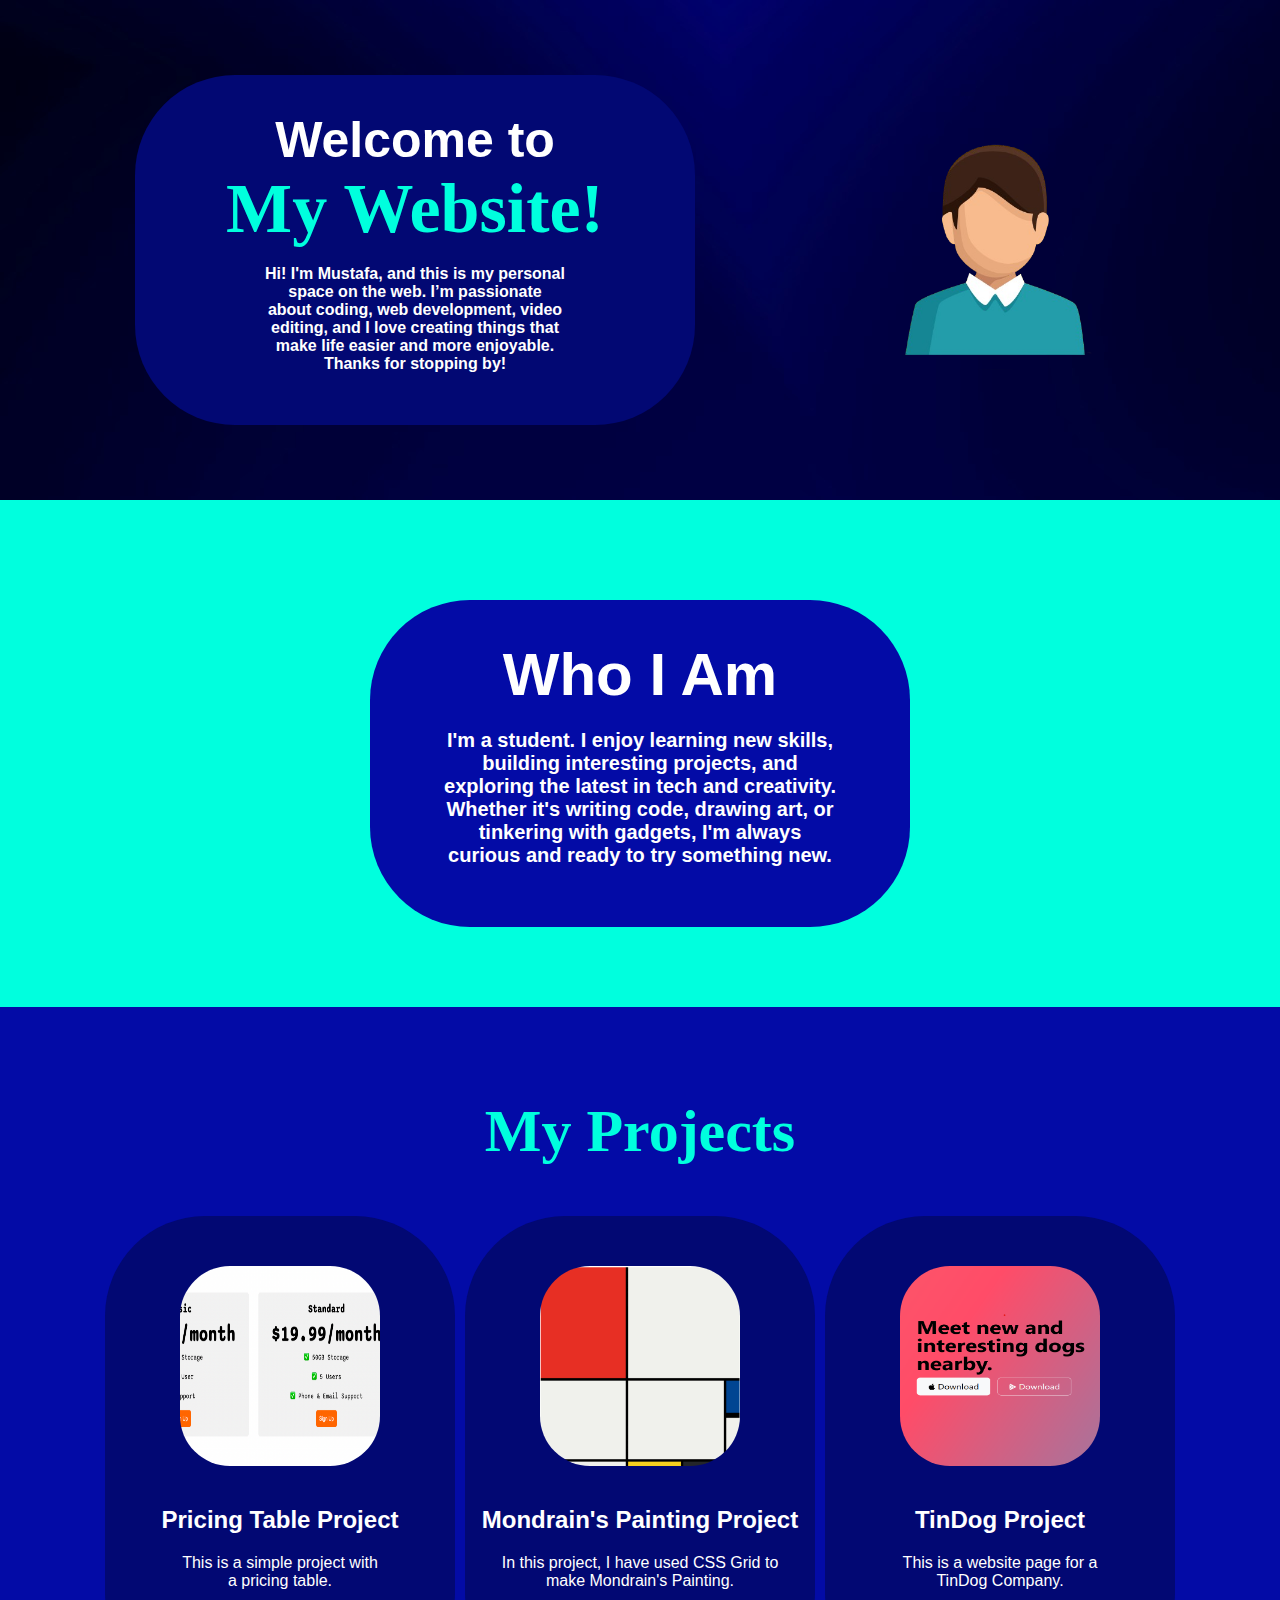
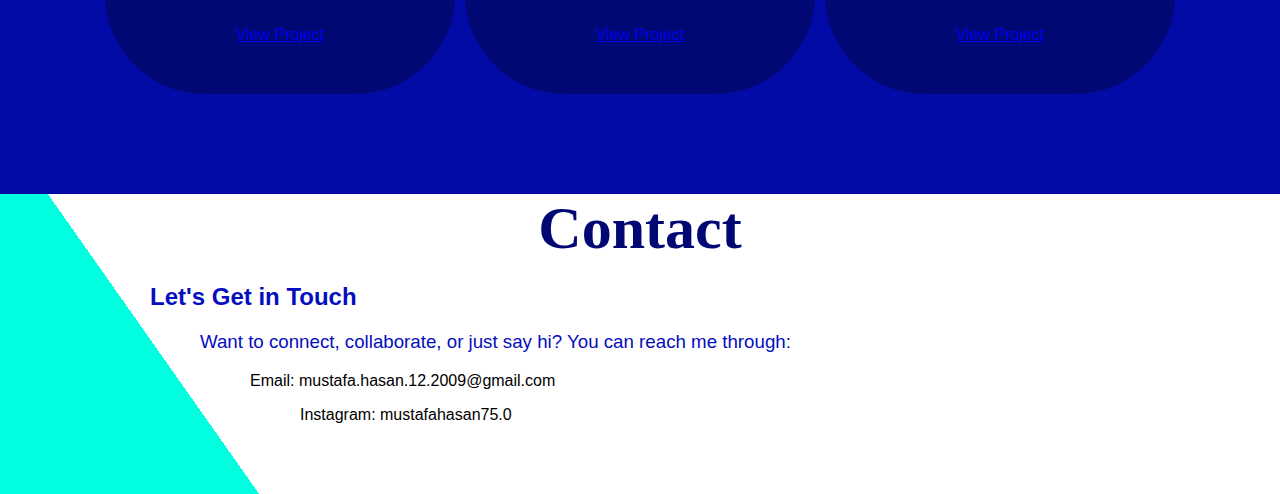
<file: index.html>
<!DOCTYPE html>
<html lang="en">

<html>
    <head>
        <meta charset="UTF-8">
        <link rel="stylesheet" href="./style.css">
        <meta name="viewport" content="width=device-width, initial-scale=1.0">

    </head>

    <body>
        <div class="first section">
            <div class="intro">
            <h1 class="who first-item">Welcome to<br/> <section id="website">My Website!</section></h1>
            <p class="first-item p">Hi! I'm Mustafa, and this is my personal space on the web. I’m passionate about coding, web development, video editing, and I love creating things that make life easier and more enjoyable. Thanks for stopping by!</p>
            </div>
            <img class="avatar" src="./images/avatar-removebg-preview.png" alt="Avatar Image">
        </div>
        <div class="about section">
            <div class="sub-about">
            <h1 class="white about-h1">Who I Am</h1>
            <p class="white about-p">I'm a student. I enjoy learning new skills, building interesting projects, and exploring the latest in tech and creativity. Whether it's writing code, drawing art, or tinkering with gadgets, I'm always curious and ready to try something new.</p>
            </div>
        </div>
        <div class="projects section">
            <h1 id="projects-h1">My Projects</h1>
            <div class="projects-flex">
            <div class="pricing-table project">
                <img class="project-img pricing-img" src="./images/pricingtable_project.png" alt="pricing table project" />
                <h2 class="project-h2 pricing-h2">Pricing Table Project</h2>
                <p class="project-p pricing-p">This is a simple project with a pricing table.</p>
                <a class="projects-link pricing-link" href="./pricing-table project/pricing-table.html">View Project</a>
            </div>
            <div class="mondrain project">
                <img class="project-img mondrain-img" src="./images/mondrain_project.png" alt="mondrain painting project" />
                <h2 class="project-h2 mondrain-h2">Mondrain's Painting Project</h2>
                <p class="project-p mondrain-p">In this project, I have used CSS Grid to make Mondrain's Painting.</p>
                <a class="projects-link mondrain-link" href="./mondrain-painting project/mondrain-painting.html">View Project</a>
            </div>
            <div class="tindog project">
                <img class="project-img tindog-img" src="./images/tindog_project.png" alt="tindog project" />
                <h2 class="project-h2 tindog-h2">TinDog Project</h2>
                <p class="project-p tindog-p">This is a website page for a TinDog Company.</p>
                <a class="projects-link tindog-link" href="./tindog project/tindog.html">View Project</a>
            </div>
            </div>
        </div>
        <div class="contact section">
            <h1 class="contact-h1">Contact</h1>
            <h2 class="contact-h2">Let's Get in Touch</h2>
            <h3 class="contact-h3">Want to connect, collaborate, or just say hi? You can reach me through:</h3>
            <p class="contact-p email">Email: mustafa.hasan.12.2009@gmail.com</p>
            <p class="contact-p instagram">Instagram: mustafahasan75.0</p>
        </div>
        
    </body>
</html>
</file>
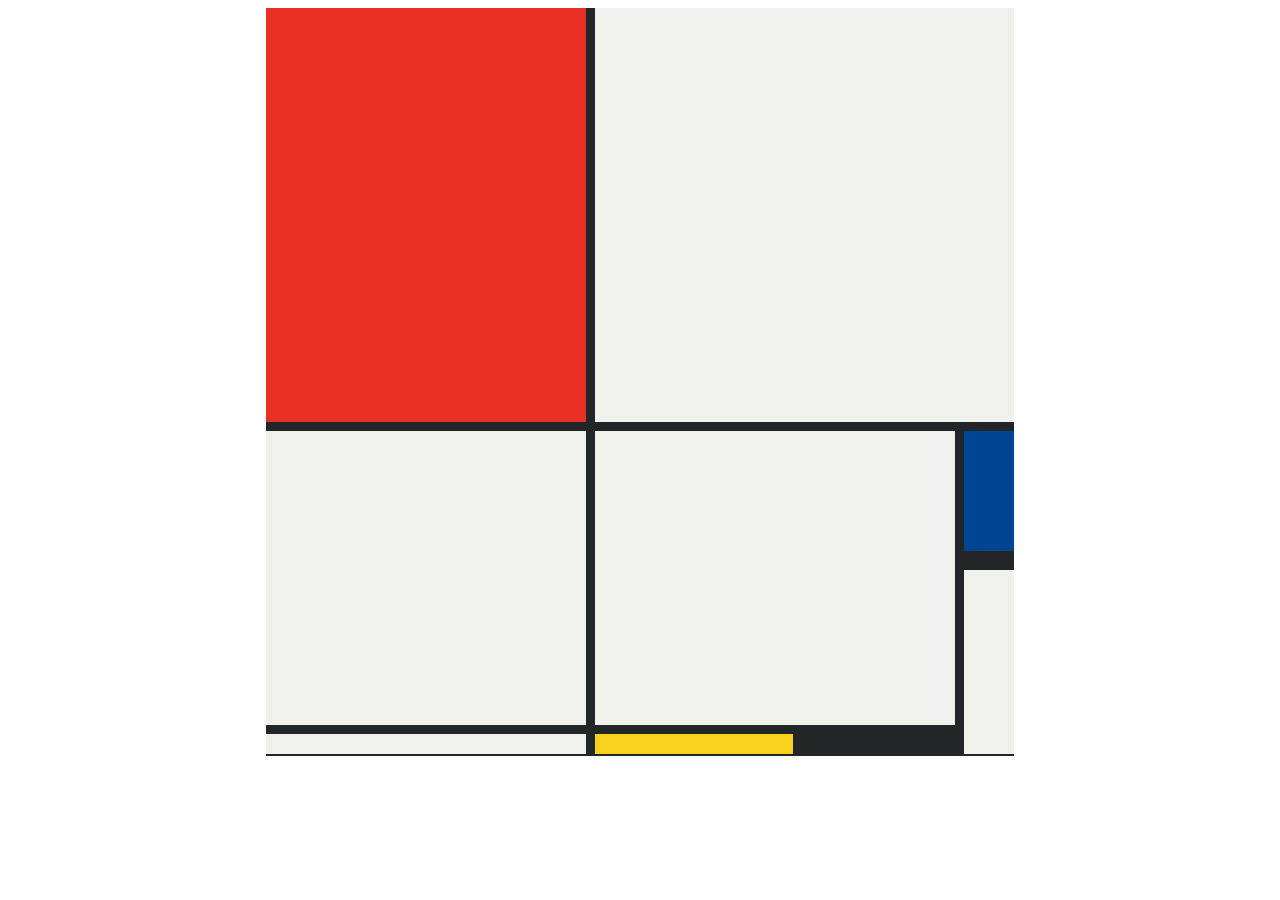
<file: mondrain-painting project/mondrain-painting.html>
<!DOCTYPE html>
<html lang="en">

<head>
  <meta charset="UTF-8">
  <meta name="viewport" content="width=device-width, initial-scale=1.0">
  <title>Mondrian Project</title>
  <style>
    /* 
    Write your CSS here 
    Gap Colour: #000
    White: #F0F1EC
    Red: #E72F24
    Black: #232629
    Blue: #004592
    Yellow: #F9D01E

    For dimensions, see dimensions.png image.
    HINT: Remember you can't change the properties of grid lines.
    But grid lines are transparent!
    */
    body {
      display: flex;
      justify-content: center;
      align-items: center;
    }
    .container {
      display: grid;
      width: 748px;
      height: 748px;
      grid-template-columns: 320px 198px 153px 50px;
      grid-template-rows: 414px 130px 155px 20px;
      gap: 9px;
      background-color: #232629;
      
    }
    .white {
      background-color: #F0F1EC;
    }
    .red {
      background-color: #E72F24;
    }
    .blue {
      background-color: #004592;
      border-bottom: 10px solid #232629;
    }
    .yellow {
      background-color: #F9D01E;
    }
    .black {
      background-color: #232629;
    }
    .two {
      grid-column: span 3;
    }
    .three {
      grid-row: span 2;
    }
    .four {
      grid-column :span 2;
      grid-row: span 2;
    }
    .six {
      grid-row: span 2;
    }
  </style>
</head>

<body>
  <!-- Write your HTML here -->
   <div class="container">
    <div class="item red"></div>
    <div class="item white two"></div>
    <div class="item white three"></div>
    <div class="item white four"></div>
    <div class="item blue"></div>
    <div class="item white six"></div>
    <div class="item white"></div>
    <div class="item yellow"></div>
    <div class="item black"></div>
   </div>
</body>

</html>
</file>
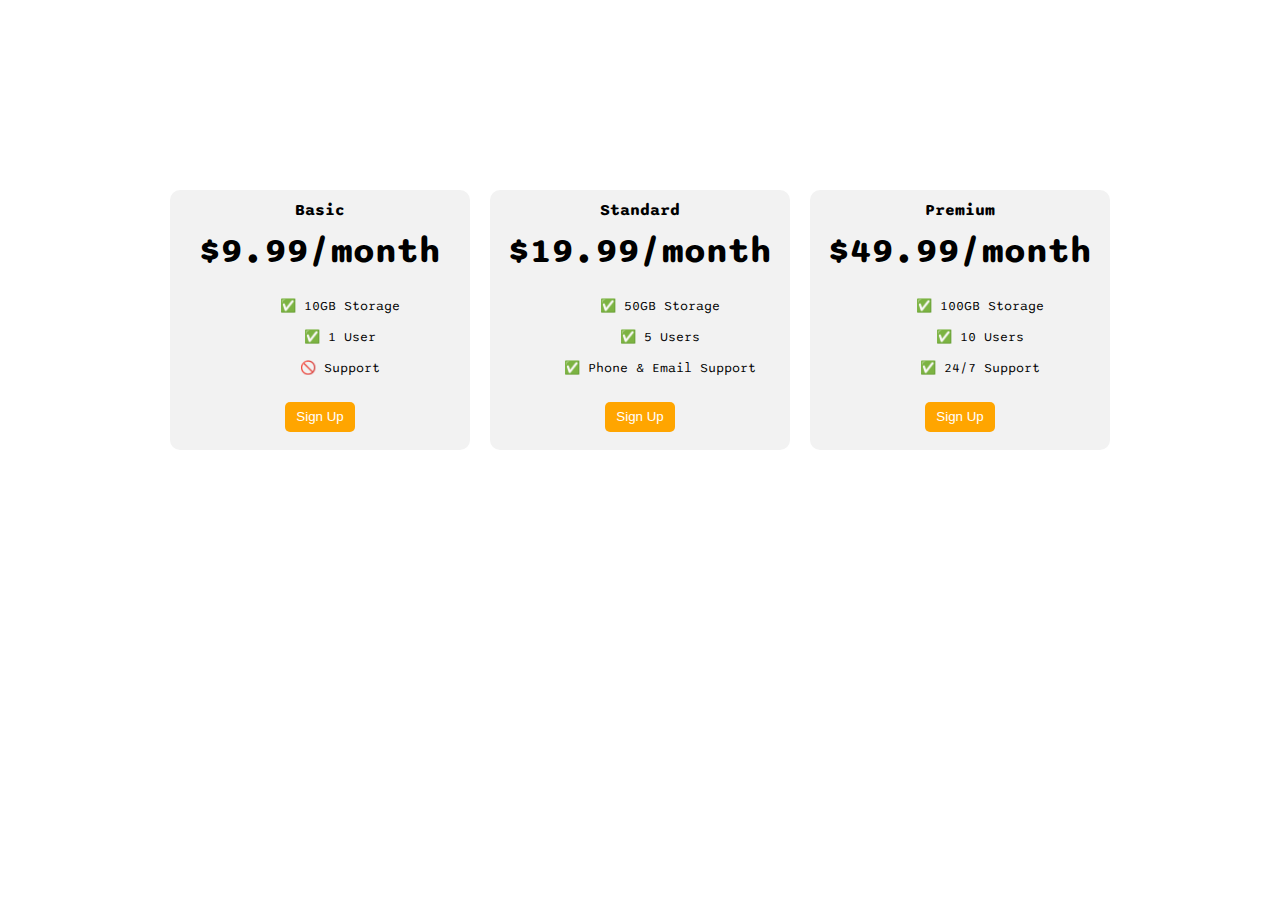
<file: pricing-table project/pricing-table.html>
<!DOCTYPE html>
<html>
  <head>
    <title>Flexbox Pricing Table</title>
    <link rel="preconnect" href="https://fonts.googleapis.com" />
    <link rel="preconnect" href="https://fonts.gstatic.com" crossorigin />
    <link
      href="https://fonts.googleapis.com/css2?family=Sono:wght@400;700&display=swap"
      rel="stylesheet"
    />
    <style>
      body {
        font-family: "Sono", sans-serif;
      }
      .pricing-container {
        display: flex;
        justify-content: center;
        gap: 20px;
        align-items: center;
        margin-top: 15%;
      }
      .pricing-plan {
        background-color: #F2F2F2;
        width: 300px;
        height: 250px;
        text-align: center;
        border-radius: 10px;
        display: flex;
        flex-direction: column;
        gap: 10px;
        padding-top: 10px;
      }
      ul {
        list-style: none;
      }
      .plan-title {
        font-weight: bold;
      }
      .plan-price {
        font-weight: bold;
        font-size: 35px;
      }
      .plan-button {
        width: 70px;
        height: 30px;
        align-self: center;
        border-radius: 5px;
        color: white;
        border: 0px solid white;
        background-color: orange;
      }
      .plan-features {
        display: flex;
        flex-direction: column;
        gap: 15px;
      }
      li {
        font-size: small;
      }

      /* Hint: What can you do with a media query and flexbox? */
      @media (max-width: 1250px) {
        .pricing-container {
          margin-top: 0px;
          flex-direction: column;
        }
      }
    </style>
  </head>

  <body>
    <div class="pricing-container">
      <div class="pricing-plan">
        <div class="plan-title">Basic</div>
        <div class="plan-price">$9.99/month</div>
        <ul class="plan-features">
          <li>✅ 10GB Storage</li>
          <li>✅ 1 User</li>
          <li>🚫 Support</li>
        </ul>
        <button class="plan-button">Sign Up</button>
      </div>
      <div class="pricing-plan">
        <div class="plan-title">Standard</div>
        <div class="plan-price">$19.99/month</div>
        <ul class="plan-features">
          <li>✅ 50GB Storage</li>
          <li>✅ 5 Users</li>
          <li>✅ Phone &amp; Email Support</li>
        </ul>
        <button class="plan-button">Sign Up</button>
      </div>
      <div class="pricing-plan">
        <div class="plan-title">Premium</div>
        <div class="plan-price">$49.99/month</div>
        <ul class="plan-features">
          <li>✅ 100GB Storage</li>
          <li>✅ 10 Users</li>
          <li>✅ 24/7 Support</li>
        </ul>
        <button class="plan-button">Sign Up</button>
      </div>
    </div>
  </body>
</html>
</file>
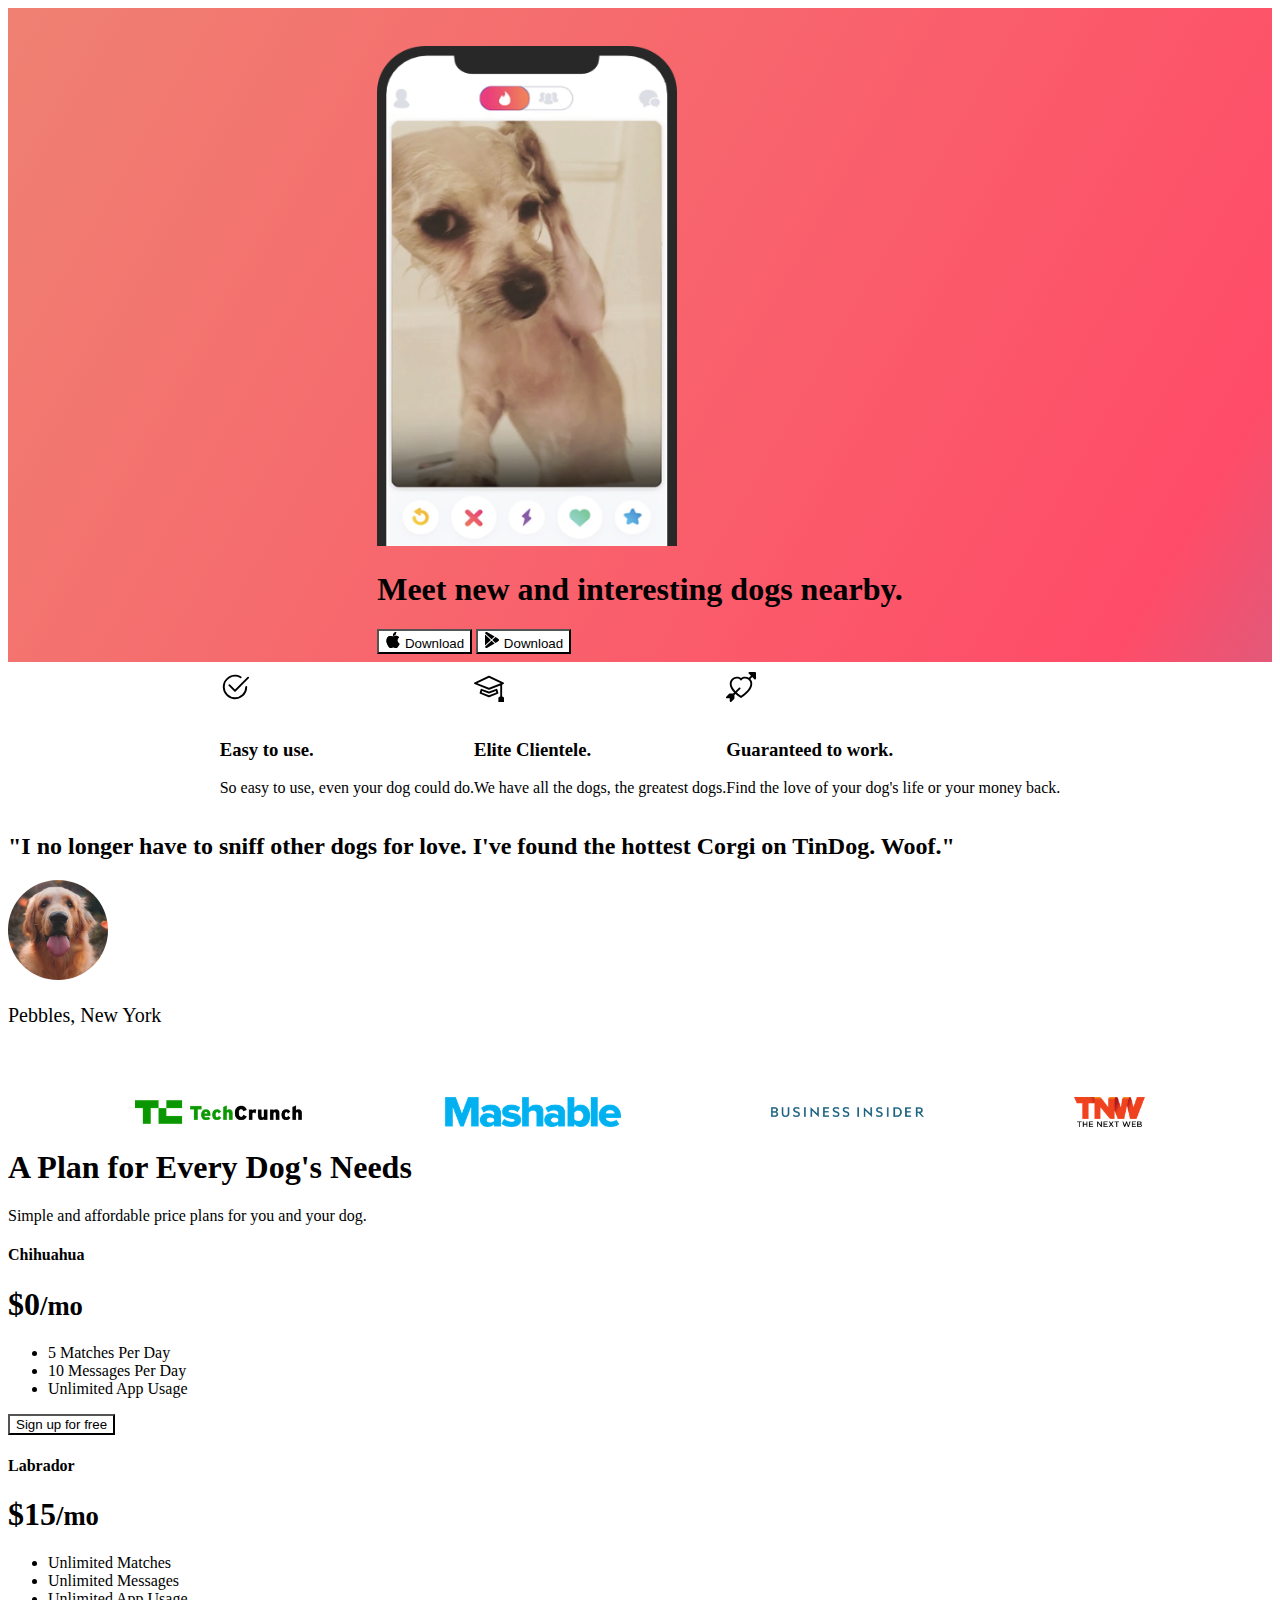
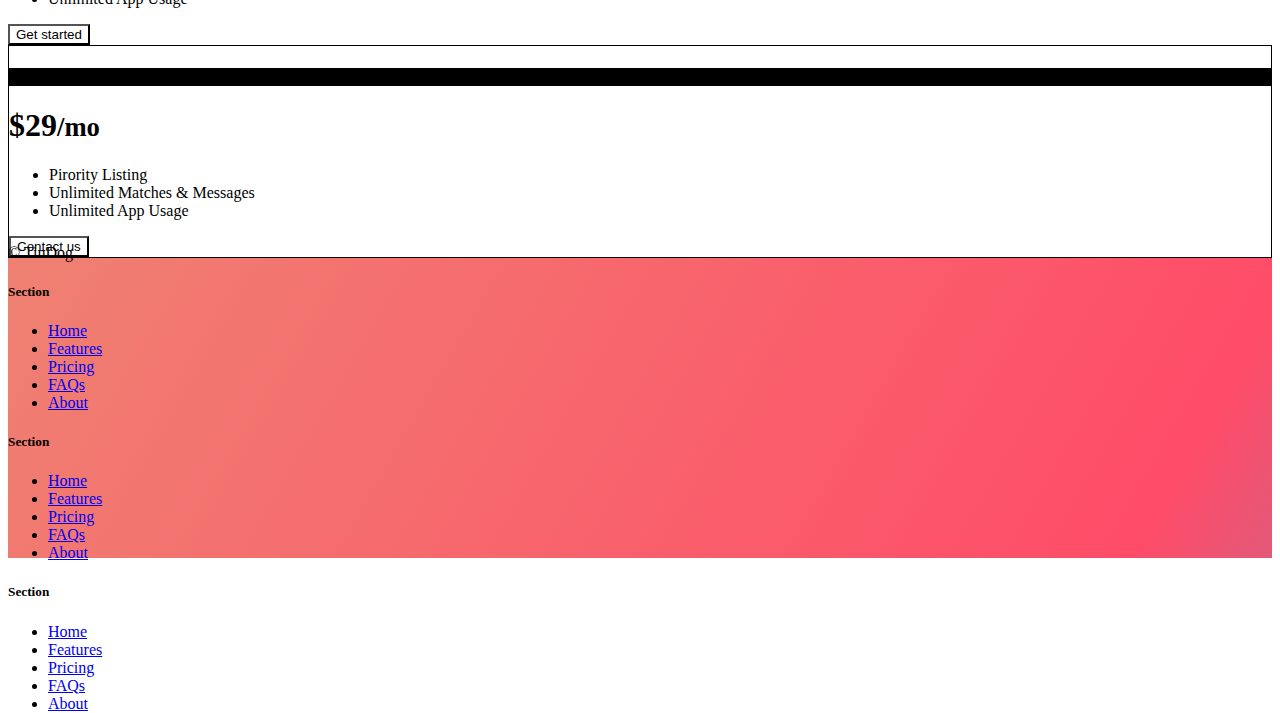
<file: tindog project/tindog.html>
<!DOCTYPE html>
<html lang="en">

<head>
  <meta charset="UTF-8">
  <meta name="viewport" content="width=device-width, initial-scale=1.0">
  <title>TinDog</title>
  <link rel="stylesheet" href="./css/style.css">
  <link href="https://cdn.jsdelivr.net/npm/bootstrap@5.3.7/dist/css/bootstrap.min.css" rel="stylesheet" integrity="sha384-LN+7fdVzj6u52u30Kp6M/trliBMCMKTyK833zpbD+pXdCLuTusPj697FH4R/5mcr" crossorigin="anonymous">
</head>

<body>

  <!-- Title -->
  <section id="title" class="gradient-background">
    <div class="container col-xxl-8 px-4 py-5"> 
      <div class="row flex-lg-row-reverse align-items-center g-5 py-5"> 
        <div class="col-10 col-sm-8 col-lg-6"> 
          <img src="./images/iphone.png" id="iphone" class="d-block mx-lg-auto img-fluid" alt="Bootstrap Themes" width="700" height="500" loading="lazy"> 
        </div> 
        <div class="col-lg-6"> 
          <h1 class="display-5 fw-bold text-body-emphasis lh-1 mb-3">Meet new and interesting dogs nearby.</h1> 
          <div class="d-grid gap-2 d-md-flex justify-content-md-start"> 
            <button type="button" class="btn btn-light btn-lg px-4 me-md-2"><svg xmlns="http://www.w3.org/2000/svg" width="16" height="16" fill="currentColor"
                class="bi bi-apple mb-1" viewBox="0 0 16 16">
<path
                  d="M11.182.008C11.148-.03 9.923.023 8.857 1.18c-1.066 1.156-.902 2.482-.878 2.516.024.034 1.52.087 2.475-1.258.955-1.345.762-2.391.728-2.43Zm3.314 11.733c-.048-.096-2.325-1.234-2.113-3.422.212-2.189 1.675-2.789 1.698-2.854.023-.065-.597-.79-1.254-1.157a3.692 3.692 0 0 0-1.563-.434c-.108-.003-.483-.095-1.254.116-.508.139-1.653.589-1.968.607-.316.018-1.256-.522-2.267-.665-.647-.125-1.333.131-1.824.328-.49.196-1.422.754-2.074 2.237-.652 1.482-.311 3.83-.067 4.56.244.729.625 1.924 1.273 2.796.576.984 1.34 1.667 1.659 1.899.319.232 1.219.386 1.843.067.502-.308 1.408-.485 1.766-.472.357.013 1.061.154 1.782.539.571.197 1.111.115 1.652-.105.541-.221 1.324-1.059 2.238-2.758.347-.79.505-1.217.473-1.282Z" />
<path
                  d="M11.182.008C11.148-.03 9.923.023 8.857 1.18c-1.066 1.156-.902 2.482-.878 2.516.024.034 1.52.087 2.475-1.258.955-1.345.762-2.391.728-2.43Zm3.314 11.733c-.048-.096-2.325-1.234-2.113-3.422.212-2.189 1.675-2.789 1.698-2.854.023-.065-.597-.79-1.254-1.157a3.692 3.692 0 0 0-1.563-.434c-.108-.003-.483-.095-1.254.116-.508.139-1.653.589-1.968.607-.316.018-1.256-.522-2.267-.665-.647-.125-1.333.131-1.824.328-.49.196-1.422.754-2.074 2.237-.652 1.482-.311 3.83-.067 4.56.244.729.625 1.924 1.273 2.796.576.984 1.34 1.667 1.659 1.899.319.232 1.219.386 1.843.067.502-.308 1.408-.485 1.766-.472.357.013 1.061.154 1.782.539.571.197 1.111.115 1.652-.105.541-.221 1.324-1.059 2.238-2.758.347-.79.505-1.217.473-1.282Z" />
</svg> Download</button> 
            <button type="button" class="btn btn-outline-light btn-lg px-4"><svg xmlns="http://www.w3.org/2000/svg" width="16" height="16" fill="currentColor"
                class="bi bi-google-play mb-1" viewBox="0 0 16 16">
<path
                  d="M14.222 9.374c1.037-.61 1.037-2.137 0-2.748L11.528 5.04 8.32 8l3.207 2.96 2.694-1.586Zm-3.595 2.116L7.583 8.68 1.03 14.73c.201 1.029 1.36 1.61 2.303 1.055l7.294-4.295ZM1 13.396V2.603L6.846 8 1 13.396ZM1.03 1.27l6.553 6.05 3.044-2.81L3.333.215C2.39-.341 1.231.24 1.03 1.27Z" />
</svg> Download</button> </div> </div> </div> </div>
  </section>
  <!-- Features -->
  <section id="features">
    <div class="container">
    <div id="features" class="row g-4 py-5 row-cols-1 row-cols-lg-3"> 
      <div class="col d-flex align-items-start"> 
        <div class="icon-square text-body-emphasis bg-body-secondary d-inline-flex align-items-center justify-content-center fs-4 flex-shrink-0 me-3"> 
          <svg xmlns="http://www.w3.org/2000/svg" height="30" fill="currentColor" class="bi bi-check2-circle"
              viewBox="0 0 16 16">
<path
                d="M2.5 8a5.5 5.5 0 0 1 8.25-4.764.5.5 0 0 0 .5-.866A6.5 6.5 0 1 0 14.5 8a.5.5 0 0 0-1 0 5.5 5.5 0 1 1-11 0z" />
<path
                d="M15.354 3.354a.5.5 0 0 0-.708-.708L8 9.293 5.354 6.646a.5.5 0 1 0-.708.708l3 3a.5.5 0 0 0 .708 0l7-7z" />
</svg> </div> 
          <div> 
            <h3 class="fs-2 text-body-emphasis">Easy to use.</h3> 
            <p>So easy to use, even your dog could do.</p> 
             </div> </div> 
<div class="col d-flex align-items-start"> 
  <div class="icon-square text-body-emphasis bg-body-secondary d-inline-flex align-items-center justify-content-center fs-4 flex-shrink-0 me-3"> 
    <svg xmlns="http://www.w3.org/2000/svg" height="30" fill="currentColor" class="bi bi-mortarboard" viewBox="0 0 16 16">
<path d="M8.211 2.047a.5.5 0 0 0-.422 0l-7.5 3.5a.5.5 0 0 0 .025.917l7.5 3a.5.5 0 0 0 .372 0L14 7.14V13a1 1 0 0 0-1 1v2h3v-2a1 1 0 0 0-1-1V6.739l.686-.275a.5.5 0 0 0 .025-.917l-7.5-3.5ZM8 8.46 1.758 5.965 8 3.052l6.242 2.913L8 8.46Z"/>
<path d="M4.176 9.032a.5.5 0 0 0-.656.327l-.5 1.7a.5.5 0 0 0 .294.605l4.5 1.8a.5.5 0 0 0 .372 0l4.5-1.8a.5.5 0 0 0 .294-.605l-.5-1.7a.5.5 0 0 0-.656-.327L8 10.466 4.176 9.032Zm-.068 1.873.22-.748 3.496 1.311a.5.5 0 0 0 .352 0l3.496-1.311.22.748L8 12.46l-3.892-1.556Z"/>
</svg> </div> 
    <div> 
      <h3 class="fs-2 text-body-emphasis">Elite Clientele.</h3> 
      <p>We have all the dogs, the greatest dogs.</p> 
       </div> </div> 
<div class="col d-flex align-items-start"> 
  <div class="icon-square text-body-emphasis bg-body-secondary d-inline-flex align-items-center justify-content-center fs-4 flex-shrink-0 me-3"> 
    <svg xmlns="http://www.w3.org/2000/svg" height="30" fill="currentColor" class="bi bi-arrow-through-heart"
              viewBox="0 0 16 16">
<path fill-rule="evenodd"
                d="M2.854 15.854A.5.5 0 0 1 2 15.5V14H.5a.5.5 0 0 1-.354-.854l1.5-1.5A.5.5 0 0 1 2 11.5h1.793l.53-.53c-.771-.802-1.328-1.58-1.704-2.32-.798-1.575-.775-2.996-.213-4.092C3.426 2.565 6.18 1.809 8 3.233c1.25-.98 2.944-.928 4.212-.152L13.292 2 12.147.854A.5.5 0 0 1 12.5 0h3a.5.5 0 0 1 .5.5v3a.5.5 0 0 1-.854.354L14 2.707l-1.006 1.006c.236.248.44.531.6.845.562 1.096.585 2.517-.213 4.092-.793 1.563-2.395 3.288-5.105 5.08L8 13.912l-.276-.182a21.86 21.86 0 0 1-2.685-2.062l-.539.54V14a.5.5 0 0 1-.146.354l-1.5 1.5Zm2.893-4.894A20.419 20.419 0 0 0 8 12.71c2.456-1.666 3.827-3.207 4.489-4.512.679-1.34.607-2.42.215-3.185-.817-1.595-3.087-2.054-4.346-.761L8 4.62l-.358-.368c-1.259-1.293-3.53-.834-4.346.761-.392.766-.464 1.845.215 3.185.323.636.815 1.33 1.519 2.065l1.866-1.867a.5.5 0 1 1 .708.708L5.747 10.96Z" />
</svg> </div> <div> 
        <h3 class="fs-2 text-body-emphasis">Guaranteed to work.</h3> 
        <p>Find the love of your dog's life or your money back.</p> 
         </div> </div> </div></div>
  </section>
  <!-- Testimonial -->
  <section id="testimonial">
    <div class="my-5"> 
      <div class="p-5 text-center bg-body-tertiary" id="testimonial_sub_div"> 
        <div class="container py-5"> 
          <h2 class="text-body-emphasis">"I no longer have to sniff other dogs for love. I've found the hottest Corgi on TinDog. Woof."</h2> 
           <img src="./images/dog-img.jpg" alt="pebbles_dp" id="pebbles_dp" height="100px" class="mt-5"/>
           <p id="pebbles_name" class="mt-2">Pebbles, New York</p>
           <div class="containeringing">
              <img src="./images/techcrunch.png" alt="tech_crunch" class="image_img" />
              <img src="./images/mashable.png" alt="mashable" class="image_img" />
              <img src="./images/bizinsider.png" alt="business_insider" class="image_img" />
              <img src="./images/tnw.png" alt="tnw" class="image_img" />
          </div>
        </div> 
      </div> 
    </div>

  </section>
  <!-- Pricing -->
  <section id="pricing">
    <div class="pricing-header p-3 pb-md-4 mx-auto text-center"> 
      <h1 class="display-4 fw-normal text-body-emphasis">A Plan for Every Dog's Needs</h1> 
      <p class="fs-5 text-body-secondary">Simple and affordable price plans for you and your dog.
      </p> 
    </div>
    <div class="row row-cols-1 row-cols-md-3 mb-3 text-center mx-5"> 
      <div class="col"> 
        <div class="card mb-4 rounded-3 shadow-sm"> 
          <div class="card-header py-3"> 
            <h4 class="my-0 fw-normal">Chihuahua</h4> 
          </div> <div class="card-body"> 
            <h1 class="card-title pricing-card-title">$0<small class="text-body-secondary fw-light">/mo</small></h1> 
            <ul class="list-unstyled mt-3 mb-4"> 
              <li>5 Matches Per Day</li> 
              <li>10 Messages Per Day</li> 
              <li>Unlimited App Usage</li> 
            </ul> 
            <button type="button" class="w-100 btn btn-lg btn-outline-dark">Sign up for free</button> 
          </div> 
        </div> 
      </div> 
      <div class="col"> 
        <div class="card mb-4 rounded-3 shadow-sm"> 
          <div class="card-header py-3"> 
            <h4 class="my-0 fw-normal">Labrador</h4> 
          </div> <div class="card-body"> 
            <h1 class="card-title pricing-card-title">$15<small class="text-body-secondary fw-light">/mo</small></h1> 
            <ul class="list-unstyled mt-3 mb-4"> 
              <li>Unlimited Matches</li> 
              <li>Unlimited Messages</li> 
              <li>Unlimited App Usage</li> 
            </ul> 
            <button type="button" class="w-100 btn btn-lg btn-dark">Get started</button> 
          </div> 
        </div> 
      </div> 
      <div class="col"> 
        <div class="card mb-4 rounded-3 shadow-sm border-primary" id="enterprise_card_whole"> 
          <div class="card-header py-3 text-bg-primary border-primary" id="enterprise_card"> 
            <h4 class="my-0 fw-normal">Mastiff</h4> 
          </div> <div class="card-body"> 
            <h1 class="card-title pricing-card-title">$29<small class="text-body-secondary fw-light">/mo</small></h1> 
            <ul class="list-unstyled mt-3 mb-4"> 
              <li>Pirority Listing</li> 
              <li>Unlimited Matches & Messages</li> 
              <li>Unlimited App Usage</li>
            </ul> 
            <button type="button" class="w-100 btn btn-lg btn-dark">Contact us</button> 
          </div> 
        </div> 
      </div> 
  </section>
  <!-- Footer -->
  <section id="footer" class="gradient-background">
    <div class="container"> 
      <footer class="row row-cols-1 row-cols-sm-2 row-cols-md-5 py-5 my-5 border-top"> 
        <div class="col mb-3"> 
          <a href="/" class="d-flex align-items-center mb-3 link-body-emphasis text-decoration-none" aria-label="Bootstrap"> 
            <svg class="bi me-2" width="40" height="32" aria-hidden="true"><use xlink:href="#bootstrap"></use></svg> 
          </a> 
            <p class="text-body-secondary" id="logo">© TinDog</p> 
          </div> 
          <div class="col mb-3"></div> 
          <div class="col mb-3"> 
            <h5>Section</h5> 
            <ul class="nav flex-column"> 
              <li class="nav-item mb-2">
                <a href="#" class="nav-link p-0 text-body-secondary">Home</a>
              </li> 
              <li class="nav-item mb-2">
                <a href="#" class="nav-link p-0 text-body-secondary">Features</a>
              </li> 
              <li class="nav-item mb-2">
                <a href="#" class="nav-link p-0 text-body-secondary">Pricing</a>
              </li> 
              <li class="nav-item mb-2">
                <a href="#" class="nav-link p-0 text-body-secondary">FAQs</a>
              </li> 
              <li class="nav-item mb-2">
                <a href="#" class="nav-link p-0 text-body-secondary">About</a>
              </li> 
            </ul> 
          </div> 
          <div class="col mb-3"> 
            <h5>Section</h5> 
            <ul class="nav flex-column"> 
              <li class="nav-item mb-2">
                <a href="#" class="nav-link p-0 text-body-secondary">Home</a>
              </li> 
              <li class="nav-item mb-2">
                <a href="#" class="nav-link p-0 text-body-secondary">Features</a>
              </li> 
              <li class="nav-item mb-2">
                <a href="#" class="nav-link p-0 text-body-secondary">Pricing</a>
              </li> 
              <li class="nav-item mb-2">
                <a href="#" class="nav-link p-0 text-body-secondary">FAQs</a>
              </li> 
              <li class="nav-item mb-2">
                <a href="#" class="nav-link p-0 text-body-secondary">About</a>
              </li> 
            </ul> 
          </div> 
          <div class="col mb-3"> 
            <h5>Section</h5> 
            <ul class="nav flex-column"> 
              <li class="nav-item mb-2">
                <a href="#" class="nav-link p-0 text-body-secondary">Home</a>
              </li> 
              <li class="nav-item mb-2">
                <a href="#" class="nav-link p-0 text-body-secondary">Features</a>
              </li> 
              <li class="nav-item mb-2">
                <a href="#" class="nav-link p-0 text-body-secondary">Pricing</a>
              </li> 
              <li class="nav-item mb-2">
                <a href="#" class="nav-link p-0 text-body-secondary">FAQs</a>
              </li> 
              <li class="nav-item mb-2">
                <a href="#" class="nav-link p-0 text-body-secondary">About</a>
              </li> 
            </ul> 
          </div> 
        </footer> 
      </div>
  </section>

  <script src="https://cdn.jsdelivr.net/npm/bootstrap@5.3.7/dist/js/bootstrap.bundle.min.js" integrity="sha384-ndDqU0Gzau9qJ1lfW4pNLlhNTkCfHzAVBReH9diLvGRem5+R9g2FzA8ZGN954O5Q" crossorigin="anonymous"></script>
</body>

</html>
</file>
<file: style.css>
html {
    color: white;
    font-family: sans-serif;
}

body {
    margin: 0px;
    background-color: #00FFDE;
}

.first {
    background-image: url("./images/codioful-formerly-gradienta-OzfD79w8ptA-unsplash.jpg");
    height: 500px;
    display: flex;
    justify-content: center;
    align-items: center;
    padding-left: 150px;
    padding-right: 150px;
    gap: 150px;
}

.first-item {
    display: inline-block;
    width: 500px;
}

.who {
    font-size: 50px;
    margin: 0px;
    text-align: center;
}

.avatar{
    width: 300px;
    height: 300px;
}

.p {
    width: 300px;
    text-align: center;
    font-weight: bold;
}

.intro{
    background-color: #020873;
    height: 350px;
    display: flex;
    flex-direction: column;
    justify-content: center;
    align-items: center;
    border-radius: 100px;
    padding-left: 30px;
    padding-right: 30px;
    gap: 0px;
}

#website {
    color: #00FFDE;
    font-size: 70px;
    font-family: Broadway;
}

.black {
    color: black;
}

.white {
    color: white
}

.about {
    display: flex;
    flex-direction: column;
    justify-content: center;
    align-items: center;
    margin-top: 100px;
}

.about-p {
    width: 400px;
    text-align: center;
    font-size: 20px;
    font-weight: bold;
    margin-bottom: 40px;
}

.about-h1 {
    font-weight: 900;
    font-size: 60px;
    text-align: center;
    margin-bottom: 0px;
}

.sub-about {
    background-color: #030BA6;
    padding-left: 70px;
    padding-right: 70px;
    padding-bottom: 20px;
    border-radius: 100px;
    margin-bottom: 80px;
}

.projects {
    background-color: #030BA6;
    padding-top: 50px;
}

.projects-flex {
    display: flex;
    justify-content: center;
    align-items: center;
    gap: 10px;
    padding-bottom: 100px;
}

.project {
    display: flex;
    flex-direction: column;
    justify-content: center;
    align-items: center;
    gap: 20px;
    background-color: #020873;
    width: 350px;
    padding-top: 50px;
    padding-bottom: 50px;
    border-radius: 100px;
}

.project-h2, .project-p {
    text-align: center;
}

.project-p{
    width: 200px;
    margin-top: -20px;
}

.project-img {
    height: 200px;
    width: 200px;
    border-radius: 50px;
}

#projects-h1 {
    font-size: 60px;
    text-align: center;
    margin-bottom: 50px;
    font-family: Vladimir Script;
    color: #00FFDE;
    font-weight: bold;
}

.mondrain-p {
    width: 300px;
}

.contact {
    background-image: url("./images/about_background.png");
    height: 300px;
}

.contact-h1 {
    font-size: 60px;
    text-align: center;
    margin: 0px;
    color: #020873;
    font-family: Cascadia Code SemiBold;
}

.contact-h2 {
    margin-left: 150px;
    color: #040DBF;
}

.contact-h3 {
    margin-left: 200px;
    font-weight: normal;
    color: #040DBF;
}

.email {
    margin-left: 250px;
}

.instagram {
    margin-left: 300px;
}

.contact-p {
    color: black;
}

.full {
    width: 100%;
}

@media (max-width: 700px) {
	.first {
        flex-direction: column;
        height: 700px;
        gap: 0px;
        padding-left: 0px;
        padding-right: 0px;
    }
    .who {
        font-size: 20px;
        width: 70%;
    }
    #website {
        font-size: 25px;
        width: 100%;
    }
    
    .p {
        font-size: 10px;
        width: 60% ;
        margin-left: 0px;
    }
    .intro {
        width: 50%;
        padding-top: 40px;
        padding-bottom: 40px;
        border-radius: 70px;
        margin-top: 50px;
    }
    .sub-about {
        width: 70%;
        height: 200px;
        display: flex;
        flex-direction: column;
        justify-content: center;
        align-items: center;
        padding: 0px;
    }
    .about-h1 {
        font-size: 20px;
    }
    .about-p {
        display: inline-block;
        font-size: 10px;
        width: 70%;
    }
    #projects-h1 {
        font-size: 35px;
    }
    .project-h2 {
        font-size: 20px;
    }
    .project-p {
        font-size: 15px;
    }
    .project-img {
        height: 150px;
        width: 150px;
    }
    .project {
        width: 70%;
    }
    .projects-flex {
        flex-direction: column;
    }
    .contact {
        display: flex;
        flex-direction: column;
        justify-content: center;
        align-items: center;
    }
    .contact-h1, .contact-h2, .contact-h3, .contact-p {
        margin-left: 0px;
        text-align: center;
    }
    .contact-h1 {
        font-size: 30px;
    }
    .contact-h2 {
        font-size: 20px;
    }
    .contact-h3 {
        font-size: 15px;
        width: 50%;
    }
    .contact-p {
        font-size: 10px;
    }
}

@media (max-width: 1000px) {
    .first {
        gap: 0px;
    }
}
</file>
<file: tindog project/css/style.css>
.gradient-background {
  background: linear-gradient(300deg, #00bfff, #ff4c68, #ef8172);
  background-size: 180% 180%;
  animation: gradient-animation 18s ease infinite;
  padding-bottom: 0px;
  height: 654px;
}

@keyframes gradient-animation {
  0% {
    background-position: 0% 50%;
  }
  50% {
    background-position: 100% 50%;
  }
  100% {
    background-position: 0% 50%;
  }
}

.icon-square {
  width: 3rem;
  height: 3rem;
  border-radius: 0.75rem;
}

.profile-img {
  height: 100px;
  border-radius: 50%;
}

#iphone {
  padding-top: 30px;
  width: 300px;
  padding-bottom: 0px;
}

.btn {
  background-color: white;
}

#features {
  margin-top: 5px;
  display: flex;
  justify-content: center;
  align-items: center;
}

#title {
  display: flex;
  justify-content: center;
  align-items: center;
}

#pebbles_dp {
  border-radius: 50%;
}

#pebbles_name {
  font-size: 20px;
  font-weight: lighter;
}

.image_img {
  height: 30px;
}

.containeringing {
  display: flex;
  gap: 140px;
  justify-content: center;
  margin-top: 70px;
}

#testimonial_sub_div {
  padding-bottom: 0px !important;
}

#enterprise_card {
  background-color: black !important;
}

#enterprise_card_whole {
  border: 1px solid black !important;
}

#footer {
  height: 300px;
}

#logo {
  margin-top: -50px;
}

@media (max-width: 780px) {
  #footer {
    height: 800px;
  }
}
</file>
